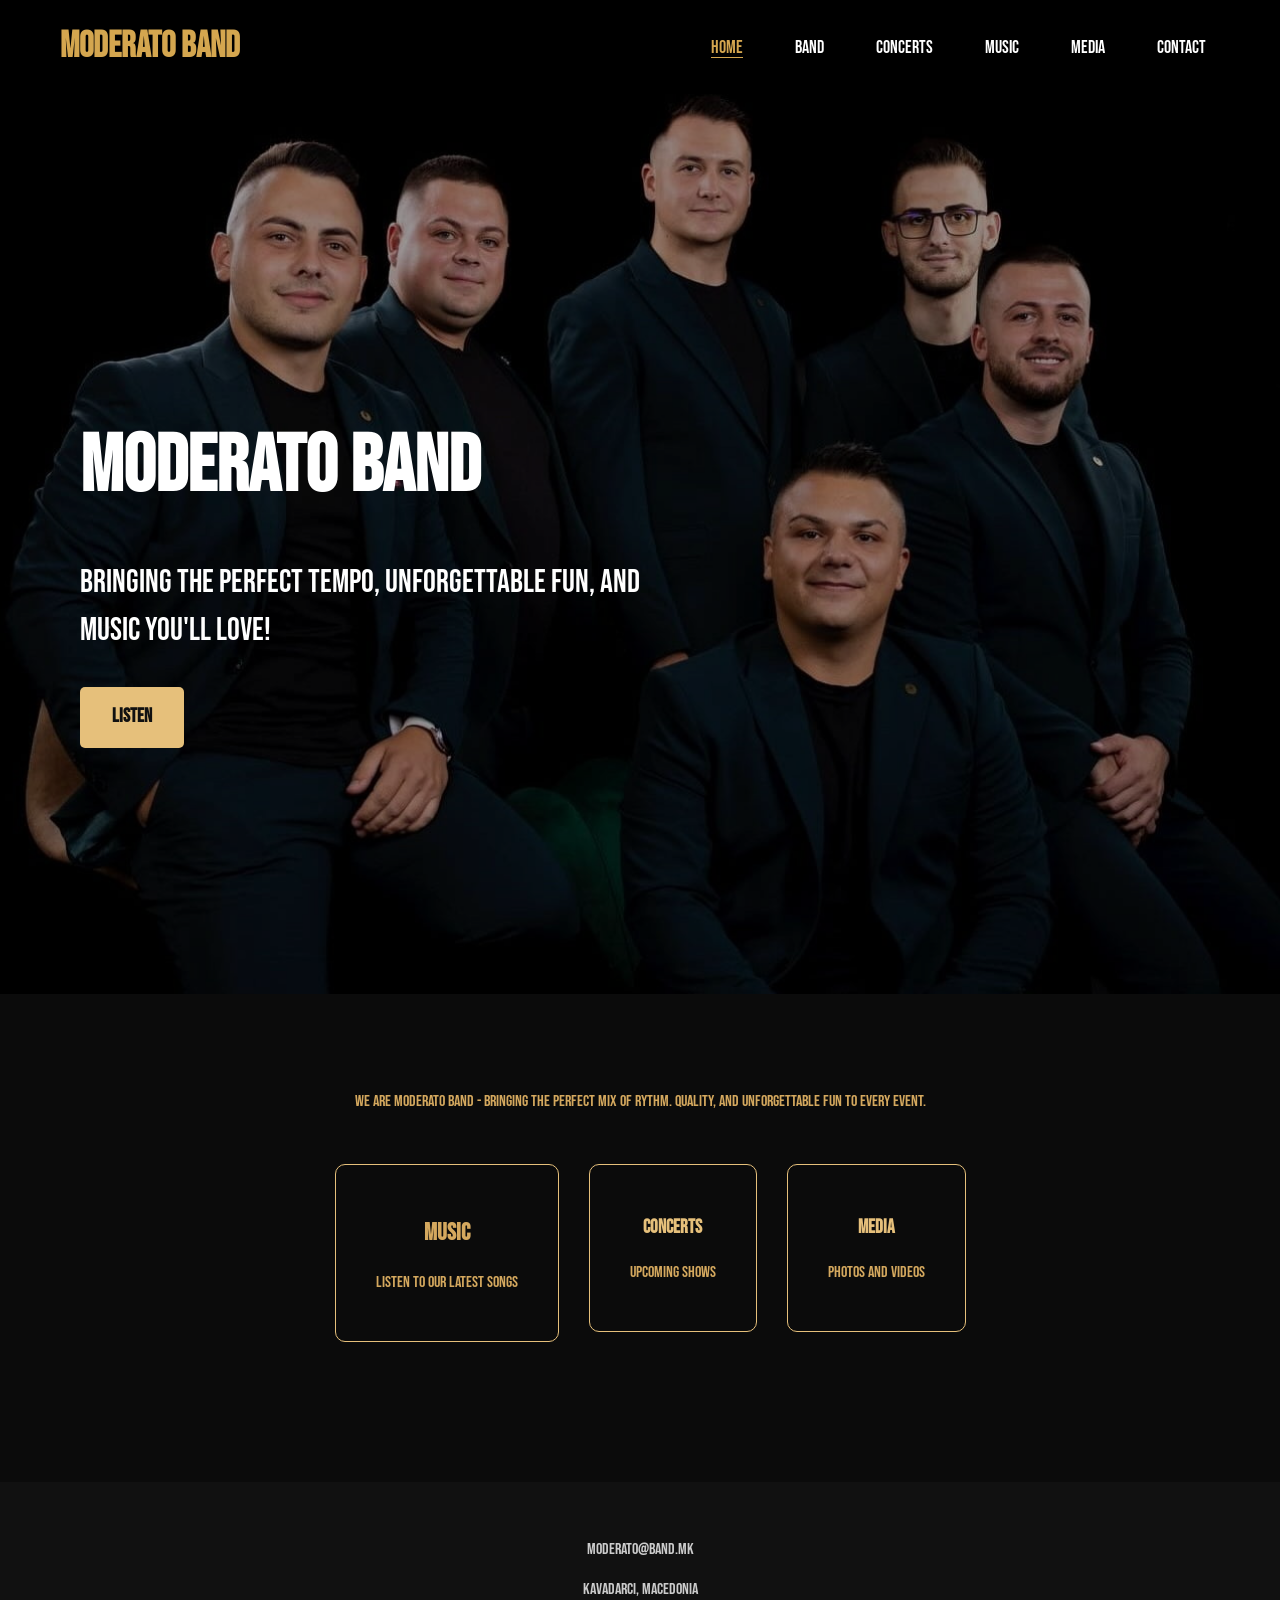
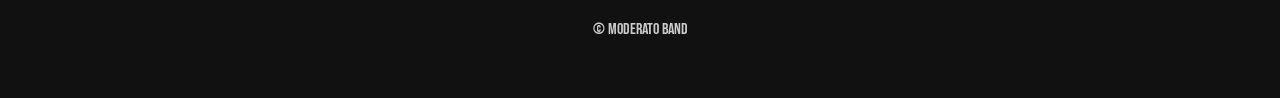
<file: index.html>
<!DOCTYPE html>
<html lang="en">
<head>
<meta charset="UTF-8">
<meta name="viewport" content="width=device-width, initial-scale=1.0">
<title>Moderato Band</title>

<meta name="description" content="Moderato Band – official website. Discover the band, music and concerts.">
<meta name="author" content="Moderato Band">
  <meta name="keywords" content="Moderato Band, music, koncerts, band, live music">

<link rel="preconnect" href="https://fonts.googleapis.com">
<link rel="preconnect" href="https://fonts.gstatic.com" crossorigin>
<link href="https://fonts.googleapis.com/css2?family=Bebas+Neue&family=Kaushan+Script&family=Outfit:wght@100..900&display=swap" rel="stylesheet">

<link rel="stylesheet" href="style.css">
</head>

<body>

<header class="site-header">
<div class="logo">Moderato Band</div>

<nav>
<a href="index.html" aria-current="page">Home</a>
<a href="bandi.html">Band</a>
<a href="keikat.html">Concerts</a>
<a href="musiikki.html">Music</a>
<a href="media.html">Media</a>
<a href="yhteystiedot.html">Contact</a>
</nav>
</header>

<section class="hero">

<div class="hero-content">
  <h1>Moderato Band</h1>
  <p>Bringing the perfect tempo, unforgettable fun, and music you'll love!</p>
  <a href="musiikki.html" class="btn">Listen</a>
</div>
</section>

<section class="content">

<p>
We are Moderato Band - bringing the perfect mix of rythm. quality, and unforgettable fun to every event.
</p>

<div class="cards">

  <a href="musiikki.html" class="card-link">
    <div class="card">
      <h2>Music</h2>
      <p>Listen to our latest songs</p>
    </div>
  </a>

  <a href="keikat.html" class="card-link">
    <div class="card">
      <h3>Concerts</h3>
      <p>Upcoming shows</p>
    </div>
  </a>

  <a href="media.html" class="card-link">
    <div class="card">
      <h3>Media</h3>
      <p>Photos and videos</p>
    </div>
  </a>

</div>

</section>

<footer>

<p>moderato@band.mk</p>
<p>Kavadarci, Macedonia</p>
<p>© Moderato Band</p>

</footer>

</body>
</html>
</file>
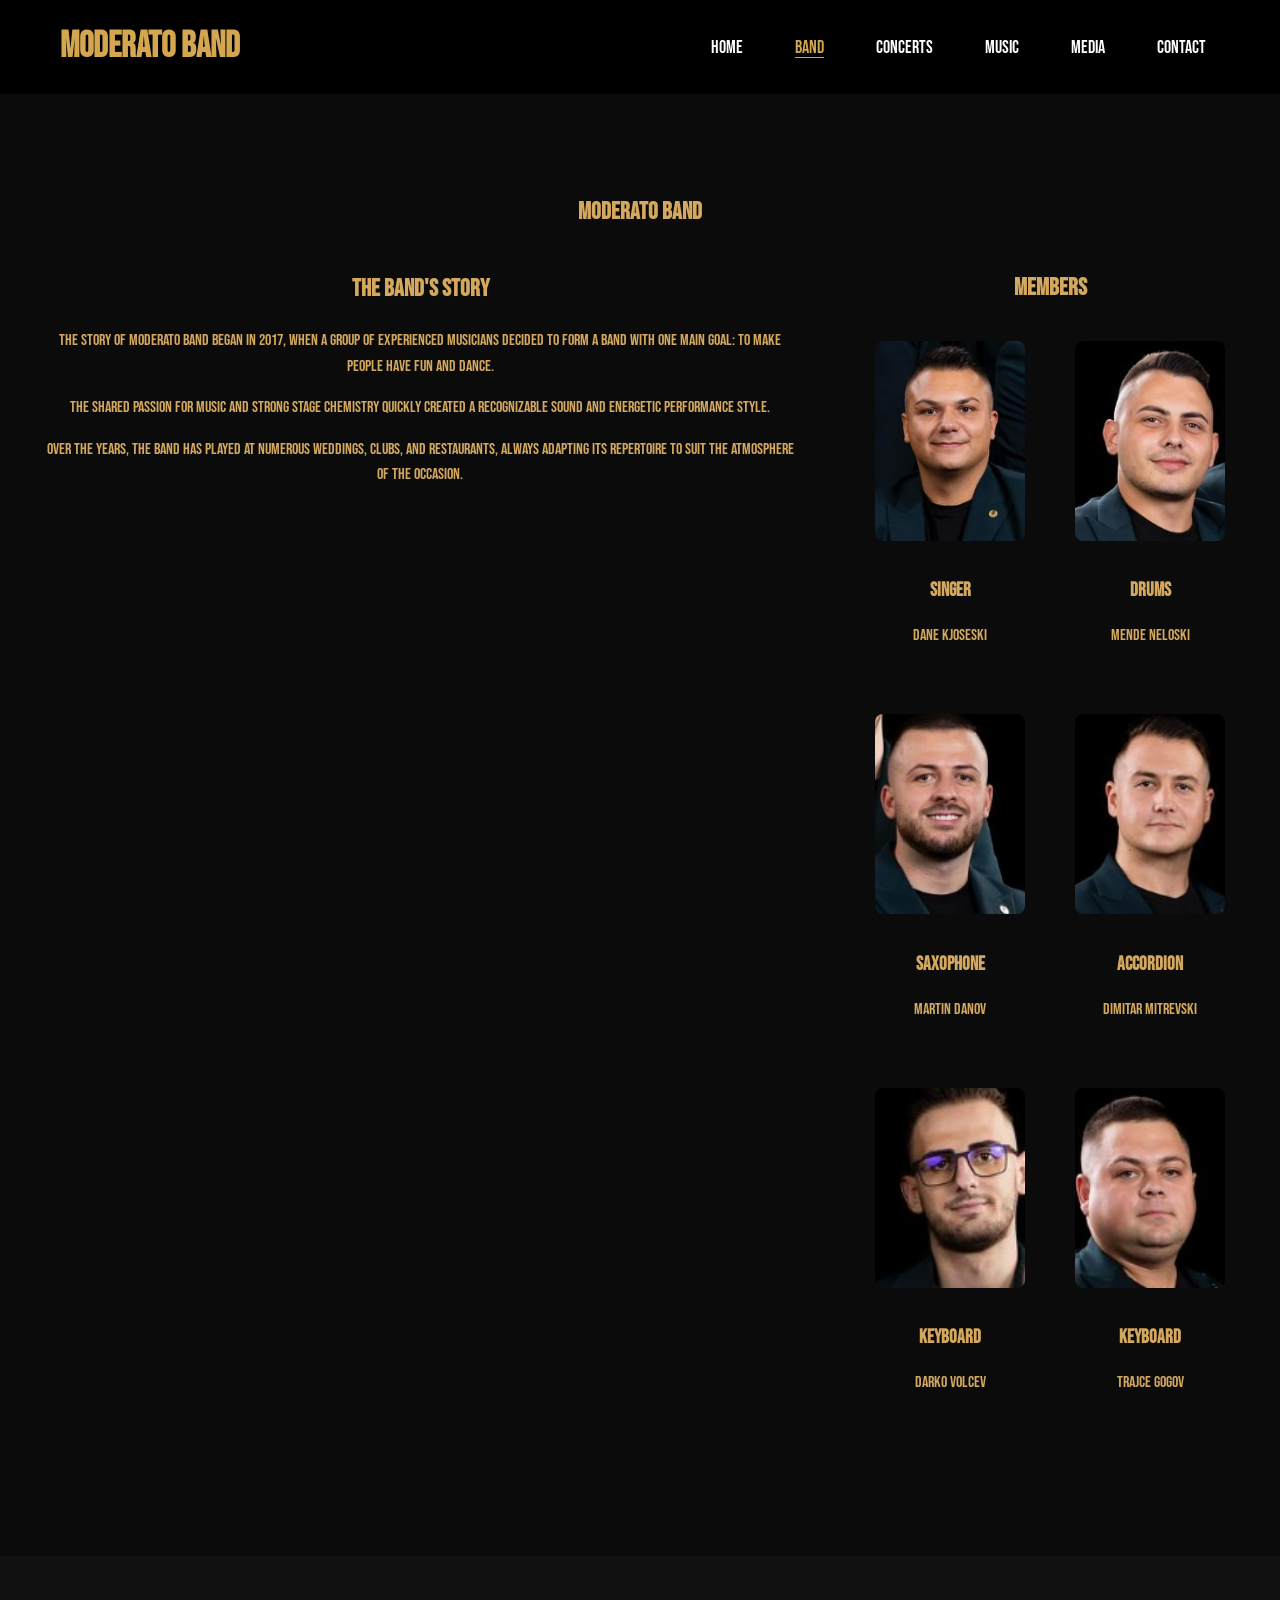
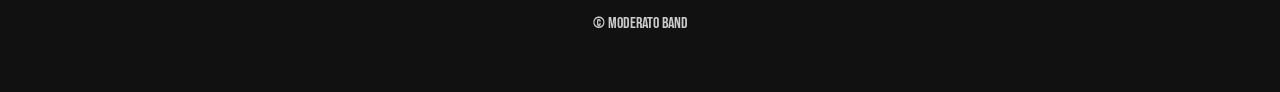
<file: bandi.html>
<!DOCTYPE html>
<html lang="en">
<head>
<meta charset="UTF-8">
<meta name="viewport" content="width=device-width, initial-scale=1.0">
<title>Band | Moderato Band</title>

<meta name="description" content="Get to know the members of Moderato Band and the band's story.">
<meta name="author" content="Moderato Band">
  <meta name="keywords" content="Moderato Band, music, koncerts, band, live music">

<link rel="preconnect" href="https://fonts.googleapis.com">
<link rel="preconnect" href="https://fonts.gstatic.com" crossorigin>
<link href="https://fonts.googleapis.com/css2?family=Bebas+Neue&family=Kaushan+Script&family=Outfit:wght@100..900&display=swap" rel="stylesheet">

<link rel="stylesheet" href="style.css">
</head>

<body>

<header class="site-header">
<div class="logo">Moderato Band</div>

<nav>
<a href="index.html">Home</a>
<a href="bandi.html" aria-current="page">Band</a>
<a href="keikat.html">Concerts</a>
<a href="musiikki.html">Music</a>
<a href="media.html">Media</a>
<a href="yhteystiedot.html">Contact</a>
</nav>

</header>

<section class="content">

<h1>Moderato Band</h1>

<div class="band-layout">


  <div class="band-story">
    <h2>The band's story</h2>
    <p>
      The story of Moderato Band began in 2017, when a group of experienced musicians
decided to form a band with one main goal: to make people
have fun and dance.
    </p>
    <p>
      The shared passion for music and strong stage chemistry quickly created a recognizable sound and energetic performance style.
    </p>
    <p>
      Over the years, the band has played at numerous weddings, clubs, and
restaurants, always adapting its repertoire to suit the atmosphere of the occasion.
    </p>
  </div>

  <div class="band-members">
    <h2>Members</h2>

    <div class="members-grid">

      <div class="member-card">
        <img src="profiilikuvat/laulaja.jpg" alt="Laulaja" >
        <h3>Singer</h3>
        <p>Dane Kjoseski</p>
      </div>

      <div class="member-card">
        <img src="profiilikuvat/rumpali.jpg" alt="Rumpali" >
        <h3>Drums</h3>
        <p>Mende Neloski</p>
      </div>

      <div class="member-card">
        <img src="profiilikuvat/saksofoni.jpg" alt="Saksofoni" >
        <h3>Saxophone</h3>
        <p>Martin Danov</p>
      </div>

      <div class="member-card">
        <img src="profiilikuvat/haitaristi.jpg" alt="Haitaristi" >
        <h3>Accordion</h3>
        <p>Dimitar Mitrevski</p>
      </div>

      <div class="member-card">
        <img src="profiilikuvat/kosketin1.jpg" alt="Kosketinsoittimet" >
        <h3>Keyboard</h3>
        <p>Darko Volcev</p>
      </div>

      <div class="member-card">
        <img src="profiilikuvat/kosketin2.jpg" alt="Kosketinsoittimet" >
        <h3>Keyboard</h3>
        <p>Trajce Gogov</p>
      </div>

    </div>
  </div>

</div>

</section>

<footer>
<p>© Moderato Band</p>
</footer>

</body>
</html>
</file>
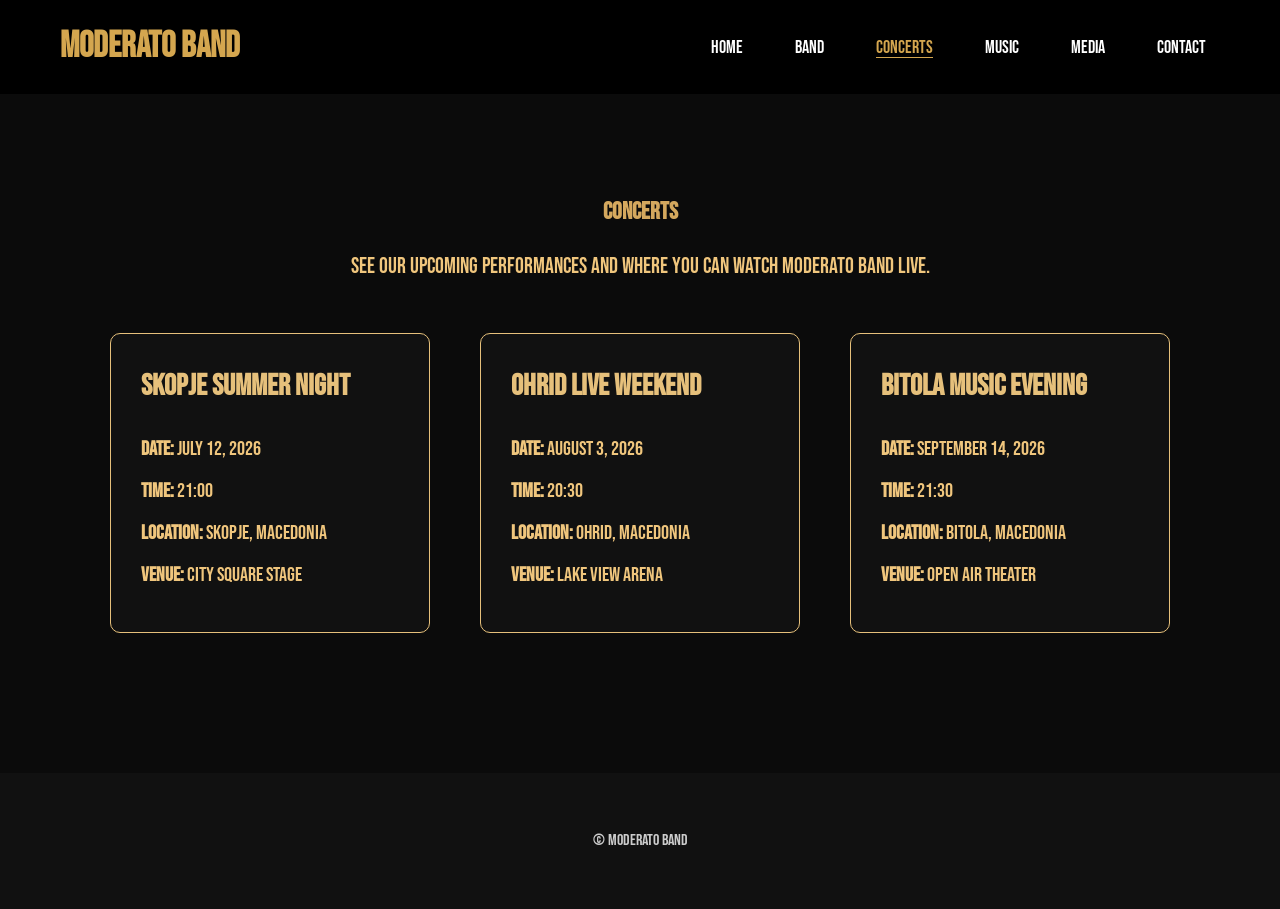
<file: keikat.html>
<!DOCTYPE html>
<html lang="en">
<head>
  <meta charset="UTF-8">
  <meta name="viewport" content="width=device-width, initial-scale=1.0">
  <title>Concerts | Moderato Band</title>

<meta name="description" content="See Moderato Band's upcoming concerts and events.">
 <meta name="author" content="Moderato Band">
  <meta name="keywords" content="Moderato Band, music, koncerts, band, live music">

<link rel="preconnect" href="https://fonts.googleapis.com">
  <link rel="preconnect" href="https://fonts.gstatic.com" crossorigin>
  <link href="https://fonts.googleapis.com/css2?family=Bebas+Neue&family=Kaushan+Script&family=Outfit:wght@100..900&display=swap" rel="stylesheet">

  <link rel="stylesheet" href="https://cdnjs.cloudflare.com/ajax/libs/font-awesome/6.5.0/css/all.min.css">
  <link rel="stylesheet" href="style.css">
</head>
<body>

  <a class="skip-link" href="#main-content">Skip to main content</a>

  <header class="site-header">
    <div class="logo">Moderato Band</div>

    <nav aria-label="Main navigation">
      <a href="index.html">Home</a>
      <a href="bandi.html">Band</a>
      <a href="keikat.html" aria-current="page">Concerts</a>
      <a href="musiikki.html">Music</a>
      <a href="media.html">Media</a>
      <a href="yhteystiedot.html">Contact</a>
    </nav>
  </header>

  <main id="main-content">
    <section class="content concerts-section" aria-labelledby="concerts-title">
      <h1 id="concerts-title">Concerts</h1>
      <p class="section-intro">
        See our upcoming performances and where you can watch Moderato Band live.
      </p>

      <div class="cards concerts-grid">

        <article class="card concert-card" aria-labelledby="concert-1-title">
          <h2 id="concert-1-title">Skopje Summer Night</h2>
          <p><strong>Date:</strong> July 12, 2026</p>
          <p><strong>Time:</strong> 21:00</p>
          <p><strong>Location:</strong> Skopje, Macedonia</p>
          <p><strong>Venue:</strong> City Square Stage</p>
        </article>

        <article class="card concert-card" aria-labelledby="concert-2-title">
          <h2 id="concert-2-title">Ohrid Live Weekend</h2>
          <p><strong>Date:</strong> August 3, 2026</p>
          <p><strong>Time:</strong> 20:30</p>
          <p><strong>Location:</strong> Ohrid, Macedonia</p>
          <p><strong>Venue:</strong> Lake View Arena</p>
        </article>

        <article class="card concert-card" aria-labelledby="concert-3-title">
          <h2 id="concert-3-title">Bitola Music Evening</h2>
          <p><strong>Date:</strong> September 14, 2026</p>
          <p><strong>Time:</strong> 21:30</p>
          <p><strong>Location:</strong> Bitola, Macedonia</p>
          <p><strong>Venue:</strong> Open Air Theater</p>
        </article>

      </div>
    </section>
  </main>

  <footer>
    <p>&copy; Moderato Band</p>
  </footer>

</body>
</html>
</file>
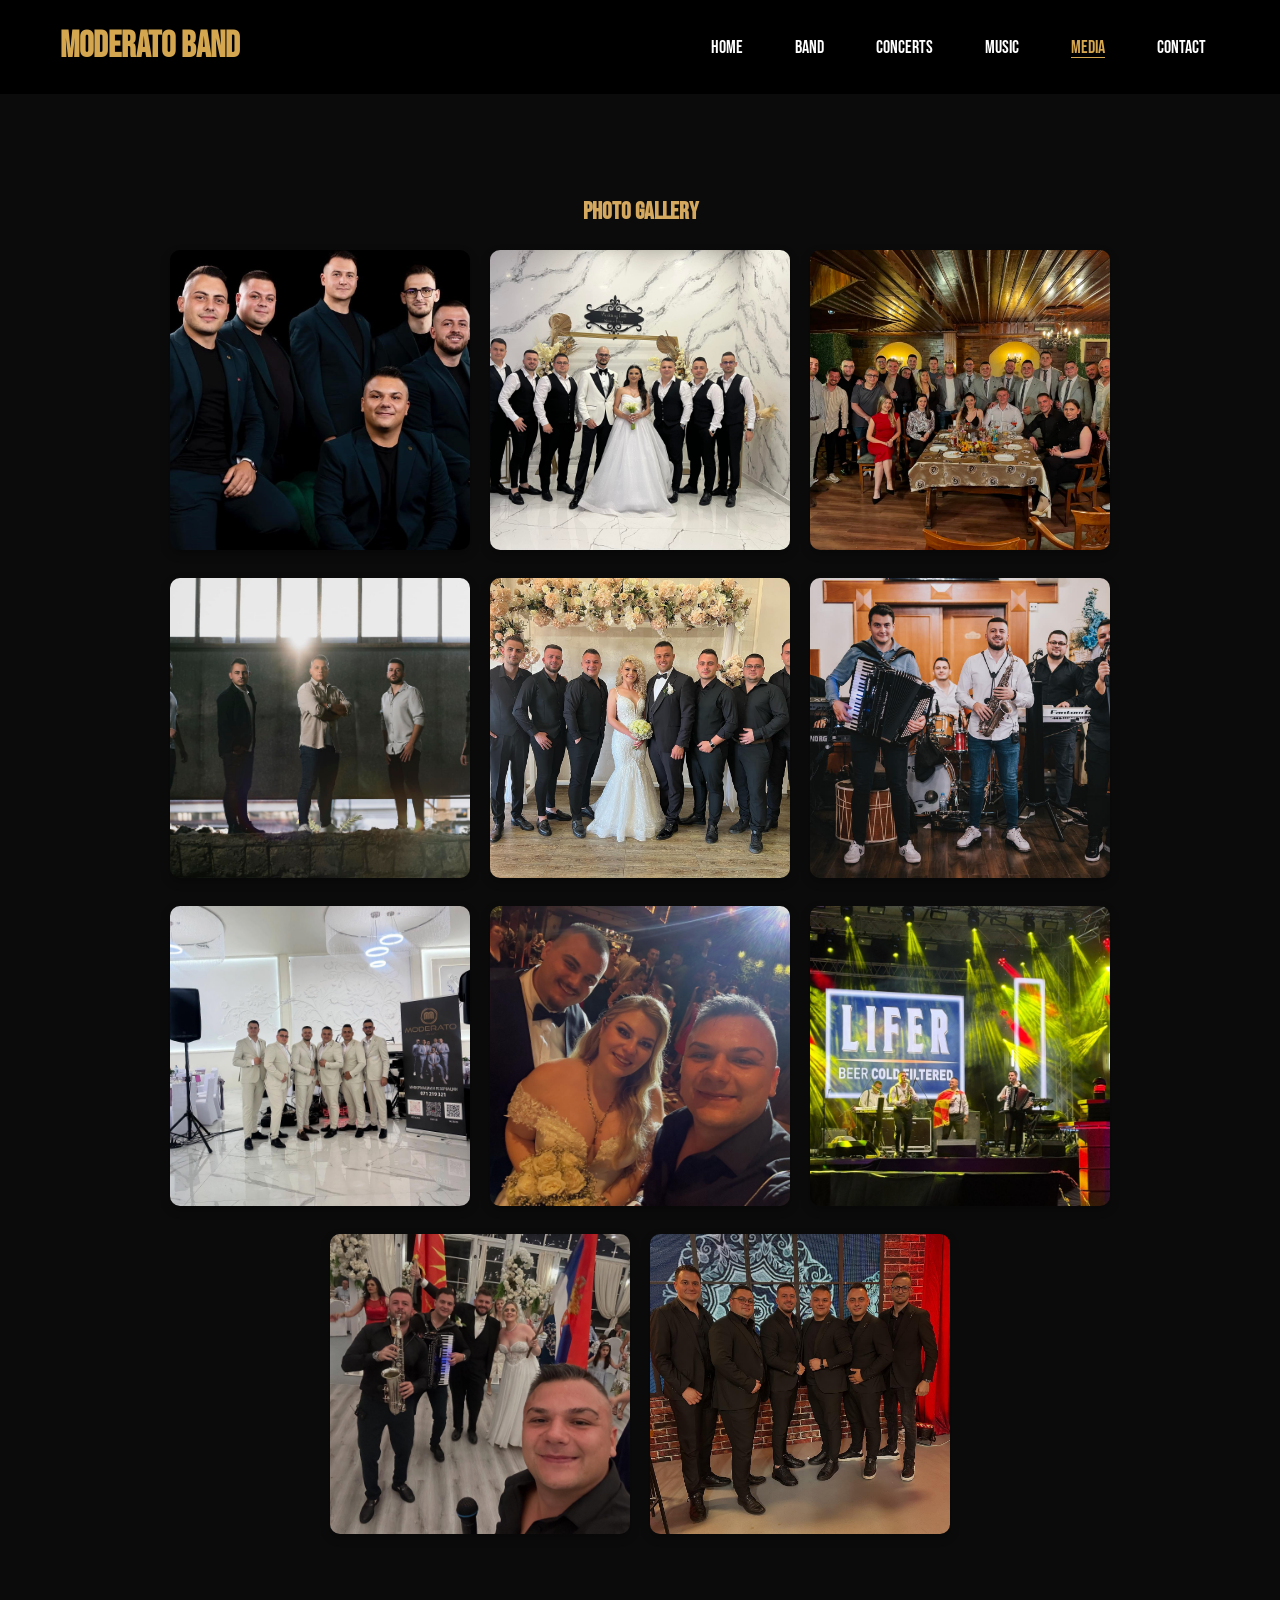
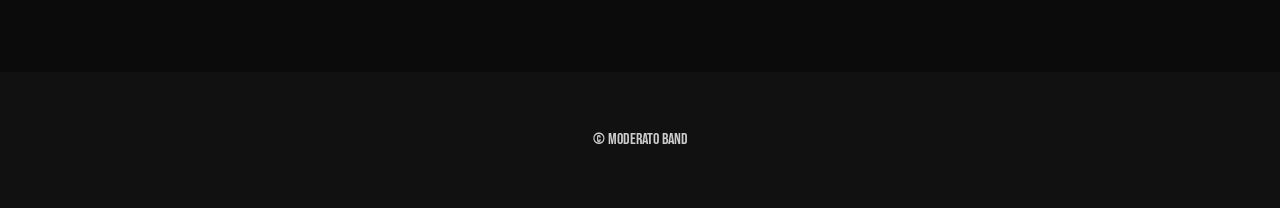
<file: media.html>
<!DOCTYPE html>
<html lang="en">
<head>
<meta charset="UTF-8">
<meta name="viewport" content="width=device-width, initial-scale=1.0">
<title>Media | Moderato Band</title>

<meta name="description" content="Pictures and videos of the Moderato Band.">
<meta name="author" content="Moderato Band">
  <meta name="keywords" content="Moderato Band, music, koncerts, band, live music">

<link rel="preconnect" href="https://fonts.googleapis.com">
<link rel="preconnect" href="https://fonts.gstatic.com" crossorigin>
<link href="https://fonts.googleapis.com/css2?family=Bebas+Neue&family=Kaushan+Script&family=Outfit:wght@100..900&display=swap" rel="stylesheet">

<link rel="stylesheet" href="style.css">
</head>

<body>

<header class="site-header">
  <div class="logo">Moderato Band</div>

  <nav>
    <a href="index.html">Home</a>
    <a href="bandi.html">Band</a>
    <a href="keikat.html">Concerts</a>
    <a href="musiikki.html">Music</a>
    <a href="media.html" aria-current="page">Media</a>
    <a href="yhteystiedot.html">Contact</a>
  </nav>
</header>

<section class="content">
  <h1>Photo Gallery</h1>
<div class="gallery">

    <a href="galleria-kuvat/Grupna-Moderato.jpg" target="_blank">
      <img src="galleria-kuvat/Grupna-Moderato.jpg" alt="Band photo">
    </a>

    <a href="galleria-kuvat/kuva2.jpg" target="_blank">
      <img src="galleria-kuvat/kuva2.jpg" alt="Gallery image 2">
    </a>

    <a href="galleria-kuvat/kuva3.jpg" target="_blank">
      <img src="galleria-kuvat/kuva3.jpg" alt="Gallery image 3">
    </a>

    <a href="galleria-kuvat/kuva4.jpg" target="_blank">
      <img src="galleria-kuvat/kuva4.jpg" alt="Gallery image 4">
    </a>

    <a href="galleria-kuvat/kuva5.jpg" target="_blank">
      <img src="galleria-kuvat/kuva5.jpg" alt="Gallery image 5">
    </a>

    <a href="galleria-kuvat/kuva6.jpg" target="_blank">
      <img src="galleria-kuvat/kuva6.jpg" alt="Gallery image 6">
    </a>

    <a href="galleria-kuvat/kuva7.jpg" target="_blank">
        <img src="galleria-kuvat/kuva7.jpg" alt="Gallery image 7"
    </a>
     <a href="galleria-kuvat/kuva8.jpg" target="_blank">
      <img src="galleria-kuvat/kuva8.jpg" alt="Gallery image 8">
    </a>

    <a href="galleria-kuvat/kuva9.jpg" target="_blank">
      <img src="galleria-kuvat/kuva9.jpg" alt="Gallery image 9">
    </a>

    <a href="galleria-kuvat/kuva10.jpg" target="_blank">
      <img src="galleria-kuvat/kuva10.jpg" alt="Gallery image 10">
    </a>

    <a href="galleria-kuvat/kuva11.jpg" target="_blank">
      <img src="galleria-kuvat/kuva11.jpg" alt="Gallery image 11">
    </a>
  </div>
</section>

<footer>
  <p>© Moderato Band</p>
</footer>

</body>
</html>
</file>
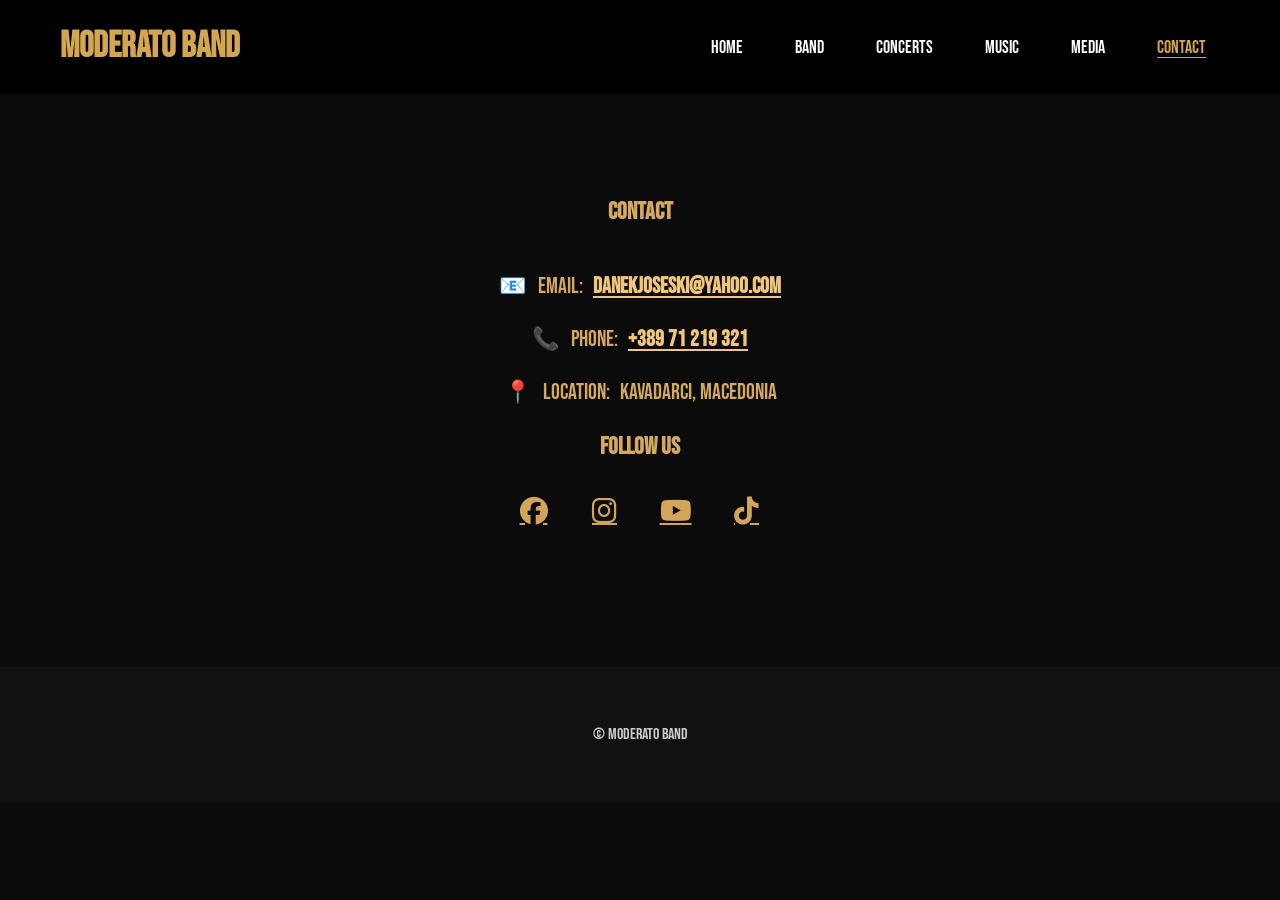
<file: yhteystiedot.html>
<!DOCTYPE html>
<html lang="en">
<head>
  <meta charset="UTF-8">
  <meta name="viewport" content="width=device-width, initial-scale=1.0">
  <title>Contact | Moderato Band</title>

  <meta name="description" content="Contact Moderato Band or follow on social media.">
  <meta name="author" content="Moderato Band">
  <meta name="keywords" content="Moderato Band, music, koncerts, band, live music">

  <link rel="preconnect" href="https://fonts.googleapis.com">
  <link rel="preconnect" href="https://fonts.gstatic.com" crossorigin>
  <link href="https://fonts.googleapis.com/css2?family=Bebas+Neue&family=Kaushan+Script&family=Outfit:wght@100..900&display=swap" rel="stylesheet">

  <link rel="stylesheet" href="https://cdnjs.cloudflare.com/ajax/libs/font-awesome/6.5.0/css/all.min.css">
  <link rel="stylesheet" href="style.css">
</head>
<body>

  <a class="skip-link" href="#main-content">Skip to main content</a>

  <header class="site-header">
    <div class="logo">Moderato Band</div>

    <nav aria-label="Main navigation">
      <a href="index.html">Home</a>
      <a href="bandi.html">Band</a>
      <a href="keikat.html">Concerts</a>
      <a href="musiikki.html">Music</a>
      <a href="media.html">Media</a>
      <a href="yhteystiedot.html" aria-current="page">Contact</a>
    </nav>
  </header>

  <main id="main-content">
    <section class="content" aria-labelledby="contact-title">
      <h1 id="contact-title">Contact</h1>

      <address class="contact-box">
        <p class="contact-item">
          <span class="icon" aria-hidden="true">📧</span>
          <span class="label">Email:</span>
          <a href="mailto:danekjoseski@yahoo.com">danekjoseski@yahoo.com</a>
        </p>

        <p class="contact-item">
          <span class="icon" aria-hidden="true">📞</span>
          <span class="label">Phone:</span>
          <a href="tel:+38971219321">+389 71 219 321</a>
        </p>

        <p class="contact-item">
          <span class="icon" aria-hidden="true">📍</span>
          <span class="label">Location:</span>
          <span>Kavadarci, Macedonia</span>
        </p>
      </address>

      <h2>Follow Us</h2>

      <div class="social-links" aria-label="Social media links">
        <a href="https://www.facebook.com/profile.php?id=100063559177619"
           target="_blank"
           rel="noopener noreferrer"
           aria-label="Open Facebook profile">
          <i class="fa-brands fa-facebook" aria-hidden="true"></i>
        </a>

        <a href="https://www.instagram.com/moderatoband/"
           target="_blank"
           rel="noopener noreferrer"
           aria-label="Open Instagram profile">
          <i class="fa-brands fa-instagram" aria-hidden="true"></i>
        </a>

        <a href="https://www.youtube.com/@moderatobend2442"
           target="_blank"
           rel="noopener noreferrer"
           aria-label="Open YouTube channel">
          <i class="fa-brands fa-youtube" aria-hidden="true"></i>
        </a>

        <a href="https://www.tiktok.com/@yritys"
           target="_blank"
           rel="noopener noreferrer"
           aria-label="Open TikTok profile">
          <i class="fa-brands fa-tiktok" aria-hidden="true"></i>
        </a>
      </div>
    </section>
  </main>

  <footer>
    <p>&copy; Moderato Band</p>
  </footer>

</body>
</html>
</file>
<file: style.css>
body {
  margin: 0;
  font-family: "Bebas Neue", sans-serif;
  background: #0b0b0b;
  color: #d4a85e;
  line-height: 1.5;
}

.site-header {
  display: flex;
  justify-content: space-between;
  align-items: center;
  padding: 20px 60px;
  background: #000;
  gap: 20px;
}

.logo {
  margin: 0;
  color: #d4a64f;
  font-size: 36px;
  font-weight: bold;
}

nav {
  display: flex;
  justify-content: flex-end;
  gap: 24px;
  flex-wrap: wrap;
  margin-left: auto;
}

nav a {
  display: inline-block;
  padding: 10px 14px;
  color: #fff;
  text-decoration: none;
  font-size: 18px;
  border-radius: 6px;
  transition: color 0.2s ease;
}

nav a:hover,
nav a[aria-current="page"] {
  color: #d4a64f;
}

nav a[aria-current="page"] {
  text-decoration: underline;
  text-underline-offset: 4px;
}

button {
  padding: 12px 25px;
  background: #e6c07b;
  border: none;
  font-size: 16px;
  cursor: pointer;
  color: #111;
  transition: background 0.2s ease;
}

button:hover {
  background: #d4a85e;
}

.content {
  padding: 80px 20px;
  text-align: center;
}

.cards {
  display: flex;
  justify-content: center;
  gap: 30px;
  flex-wrap: wrap;
  margin-top: 40px;
}

.card {
  width: 100%;
  max-width: 250px;
  margin: 10px;
  padding: 30px;
  border: 1px solid #e6c07b;
  border-radius: 10px;
  box-sizing: border-box;
  transition: transform 0.2s ease, box-shadow 0.2s ease;
}

.card h3 {
  color: #e6c07b;
}

.card:hover {
  transform: translateY(-5px);
  box-shadow: 0 5px 15px rgba(0, 0, 0, 0.25);
  cursor: pointer;
}

.card-link {
  display: block;
  color: inherit;
  text-decoration: none;
}

footer {
  margin-top: 50px;
  padding: 40px;
  background: #111;
  color: #ccc;
  text-align: center;
}

.hero {
  position: relative;
  display: flex;
  align-items: center;
  min-height: 100vh;
  padding: 0 20px 0 80px;
  text-align: left;
  color: #fff;
  background-image: url("Grupna-Moderato.jpg");
  background-size: cover;
  background-position: center;
}

.hero::before {
  content: "";
  position: absolute;
  inset: 0;
  background: rgba(0, 0, 0, 0.4);
}

.hero-content {
  position: relative;
  z-index: 1;
  max-width: 600px;
}

.hero-content h1 {
  margin-bottom: 1rem;
  font-size: 5rem;
}

.hero-content p {
  margin-bottom: 2rem;
  font-size: 2rem;
}

.btn {
  display: inline-block;
  padding: 1rem 2rem;
  background-color: #e6c07b;
  color: #111;
  text-decoration: none;
  border-radius: 5px;
  font-size: 1.2rem;
  font-weight: bold;
  transition: background-color 0.2s ease;
}

.btn:hover {
  background-color: #d4a85c;
}

.band-layout {
  display: flex;
  gap: 60px;
  flex-wrap: wrap;
  align-items: flex-start;
  max-width: 1200px;
  margin: auto;
}

.band-story {
  flex: 2;
  line-height: 1.6;
}

.band-members {
  flex: 1;
}

.members-grid {
  display: grid;
  grid-template-columns: 1fr 1fr;
  gap: 20px;
}

.member-card {
  padding: 15px;
  background: #0b0b0b;
  border-radius: 8px;
  text-align: center;
  transition: transform 0.3s ease, background 0.3s ease, color 0.3s ease;
}

.member-card:hover {
  background: #d4a45a;
  color: #000;
  transform: translateY(-3px);
}

.member-card img {
  width: 100%;
  height: 200px;
  margin-bottom: 10px;
  object-fit: cover;
  border-radius: 8px;
}

.gallery {
  display: flex;
  justify-content: center;
  flex-wrap: wrap;
  gap: 20px;
}

.gallery img {
  width: 300px;
  height: 300px;
  object-fit: cover;
  border-radius: 10px;
  box-shadow: 0 4px 10px rgba(0, 0, 0, 0.3);
  transition: transform 0.3s ease;
}

.gallery img:hover {
  transform: scale(1.05);
}

address {
  font-style: normal;
}

.contact-box {
  margin-top: 40px;
}

.contact-item {
  margin: 20px 0;
  font-size: 22px;
}

.label {
  margin-right: 6px;
}

.contact-item a {
  color: #f0c67d;
  text-decoration: underline;
  text-underline-offset: 3px;
  font-weight: bold;
}

.contact-item a:hover {
  color: #ffe0a8;
}

.icon {
  margin-right: 8px;
}

.social-links {
  margin-top: 20px;
}

.social-links a {
  display: inline-flex;
  justify-content: center;
  align-items: center;
  width: 52px;
  height: 52px;
  margin: 0 8px;
  color: #d4a45a;
  font-size: 28px;
  border-radius: 8px;
  transition: transform 0.2s ease, color 0.2s ease;
}

.social-links a:hover {
  color: #f1c27d;
  transform: translateY(-3px);
}

.skip-link {
  position: absolute;
  top: -50px;
  left: 10px;
  z-index: 1000;
  padding: 10px 14px;
  background: #f1c27d;
  color: #000;
  text-decoration: none;
  border-radius: 6px;
}

.skip-link:focus {
  top: 10px;
}

a:focus-visible,
button:focus-visible {
  outline: 3px solid #f1c27d;
  outline-offset: 3px;
}

.section-intro {
  max-width: 700px;
  margin: 0 auto 40px;
  color: #f0c67d;
  font-size: 22px;
}

.concerts-section {
  max-width: 1200px;
  margin: 0 auto;
}

.concerts-grid {
  display: flex;
  justify-content: center;
  gap: 30px;
  flex-wrap: wrap;
}

.concert-card {
  width: 100%;
  max-width: 320px;
  padding: 30px;
  box-sizing: border-box;
  background: #111;
  color: #f0c67d;
  text-align: left;
  border: 1px solid #e6c07b;
  border-radius: 10px;
  transition: transform 0.2s ease, box-shadow 0.2s ease;
}

.concert-card:hover {
  transform: translateY(-5px);
  box-shadow: 0 5px 15px rgba(0, 0, 0, 0.25);
}

.concert-card h2 {
  margin-top: 0;
  color: #e6c07b;
  font-size: 30px;
}

.concert-card p {
  margin: 12px 0;
  font-size: 20px;
  line-height: 1.5;
}

.music {
  padding: 100px 10%;
  background: #000;
  text-align: center;
}

.music h1 {
  color: #d4a24c;
  font-size: 40px;
}

.music p {
  margin-bottom: 50px;
  color: #d4a24c;
}

.music-container {
  display: flex;
  justify-content: center;
  gap: 40px;
  flex-wrap: wrap;
}

.music-card {
  position: relative;
  width: 100%;
  max-width: 320px;
  overflow: hidden;
  border: 2px solid #d4a24c;
  border-radius: 12px;
  text-decoration: none;
}

.music-card img {
  display: block;
  width: 100%;
  height: auto;
}

.music-overlay {
  position: absolute;
  top: 0;
  left: 0;
  display: flex;
  flex-direction: column;
  justify-content: center;
  align-items: center;
  width: 100%;
  height: 100%;
  background: rgba(0, 0, 0, 0.6);
  color: #d4a24c;
  transition: background 0.3s ease;
}

.play {
  margin-bottom: 15px;
  font-size: 50px;
}

.music-overlay h2 {
  margin: 5px 0;
}

.music-card:hover .music-overlay {
  background: rgba(0, 0, 0, 0.3);
}

@media (max-width: 768px) {
  .site-header {
    flex-direction: column;
    padding: 20px;
  }

  nav {
    flex-direction: column;
    align-items: stretch;
    gap: 10px;
    width: 100%;
    max-width: 320px;
    margin-left: 0;
  }

  nav a {
    width: 100%;
    box-sizing: border-box;
    padding: 14px 16px;
    background: #111;
    text-align: center;
    font-size: 20px;
  }

  .hero {
    justify-content: center;
    min-height: 100vh;
    padding: 40px 20px;
    text-align: center;
  }

  .hero-content h1 {
    font-size: 3rem;
  }

  .hero-content p {
    font-size: 1.3rem;
  }

  .card,
  .concert-card,
  .music-card {
    max-width: 320px;
  }

  .members-grid {
    grid-template-columns: 1fr;
  }

  .gallery img {
    width: 100%;
    max-width: 300px;
    height: auto;
  }

  .contact-item {
    font-size: 20px;
    line-height: 1.6;
  }

  .social-links a {
    width: 56px;
    height: 56px;
    margin: 6px;
    font-size: 30px;
  }

  .concert-card h2 {
    font-size: 26px;
  }

  .concert-card p,
  .section-intro {
    font-size: 18px;
  }
}
</file>
